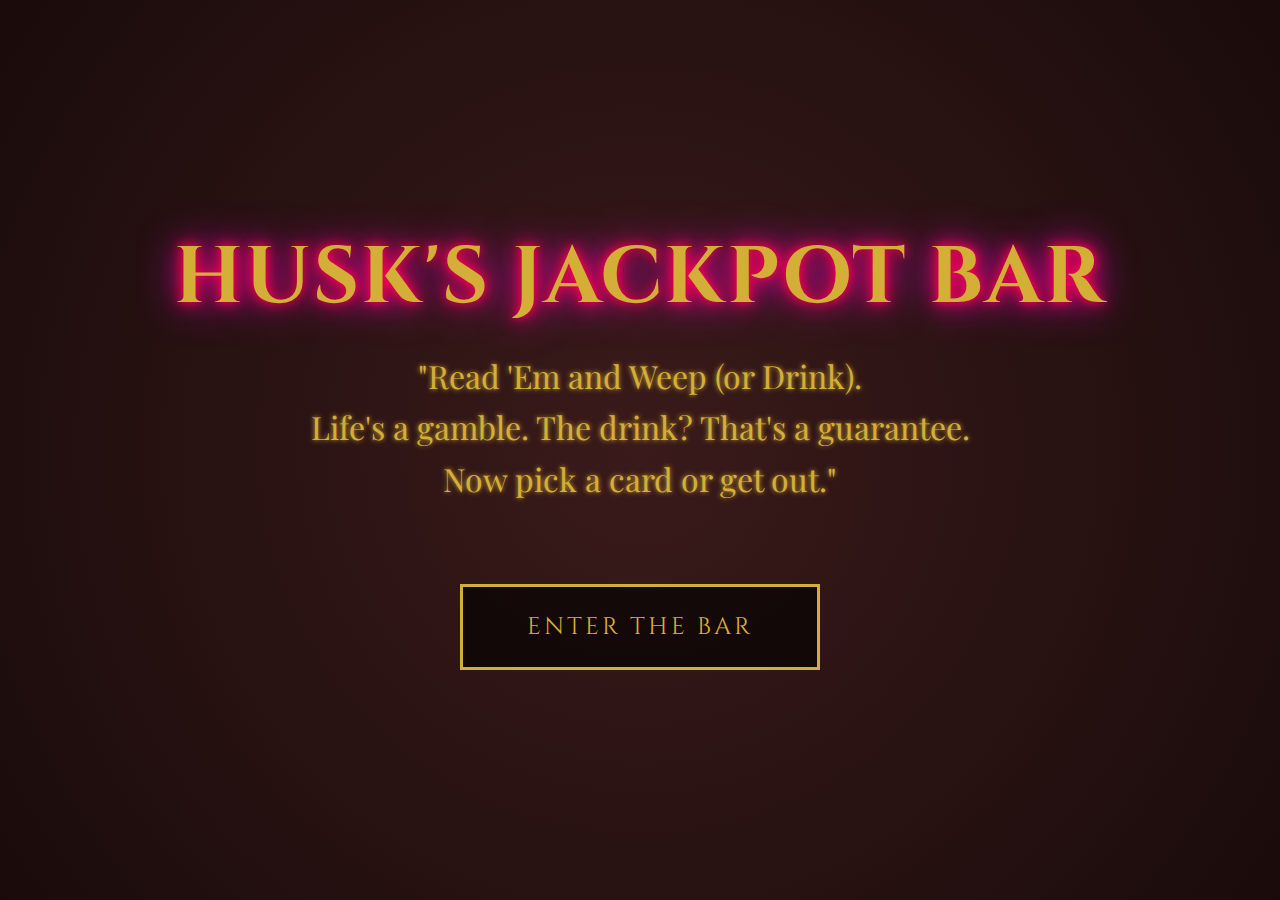
<file: index.html>
<!DOCTYPE html>
<html lang="en">

<head>
    <meta charset="UTF-8">
    <meta name="viewport" content="width=device-width, initial-scale=1.0">
    <title>Husk's Jackpot Bar</title>
    <link rel="stylesheet" href="style.css">
</head>

<body>
    <div class="landing">
        <div class="landing-container">
            <h1>Husk's Jackpot Bar</h1>
            <div class="slogan">
                <p>"Read 'Em and Weep (or Drink).</p>
                <p>Life's a gamble. The drink? That's a guarantee.</p>
                <p>Now pick a card or get out."</p>
            </div>

            <div class="menu-options">
                <button id="enter-bar" class="btn btn-glam">Enter the Bar</button>
            </div>
        </div>
    </div>
    <script>
        // Data merged directly to avoid CORS/Module issues on local file system
        const drinks = [
            {
                id: "velvette",
                character: "Velvette",
                name: "Red Velvet Martini",
                theme: {
                    primary: "#2a0a10", // Dark Burgundy
                    accent: "#ff3366",  // Hot Pink
                    text: "#ffffff"
                },
                mocktail: {
                    name: "Red Velvet Mocktini",
                    ingredients: [
                        "50ml Red Velvet Coffee Creamer (Substitute for Baileys). Alternative: Heavy cream mixed with a drop of red food coloring and a teaspoon of cocoa powder.",
                        "25ml Vanilla Syrup mixed with Milk or Cream Soda (Substitute for Vanilla Vodka).",
                        "Melted Chocolate (for rim).",
                        "Whipped Cream.",
                        "Chocolate Sprinkles.",
                        "Pirouette Wafer."
                    ],
                    instructions: [
                        "Coat the rim of a martini glass with melted chocolate.",
                        "Add the Red Velvet creamer (or mixture) and the vanilla mixture into an ice-filled shaker.",
                        "Shake well and pour into the glass.",
                        "Top with whipped cream, sprinkles, and the Pirouette wafer."
                    ]
                },
                cocktail: {
                    name: "Red Velvet Martini",
                    ingredients: [
                        "50ml Baileys Red Velvet Cupcake.",
                        "25ml Vanilla Vodka.",
                        "Chocolate (Melted for rim).",
                        "Whipped Cream.",
                        "Chocolate Sprinkles.",
                        "Pirouette Wafer."
                    ],
                    instructions: [
                        "Coat the rim of a martini glass with melted chocolate.",
                        "Add vodka and Baileys into an ice-filled shaker.",
                        "Shake with ice and pour into glass.",
                        "Top with whipped cream, sprinkles, and the Pirouette wafer and enjoy!"
                    ]
                },
                images: {
                    logo: "./Media/Drawings/Velvette.png",
                    illustration: "./Media/Drawings/Velvette.png"
                }
            },
            {
                id: "sir-pentious",
                character: "Sir Pentious",
                name: "Cobras Fang",
                theme: {
                    primary: "#1a1a1a", // Dark Grey
                    accent: "#ffd700",  // Gold/Yellow
                    text: "#ffffff"
                },
                mocktail: {
                    name: "Safe Version",
                    ingredients: [
                        "2 fl oz Black Tea (Strong) mixed with a drop of Molasses or Dark Grape Juice (Substitute for Dark Rum).",
                        "0.5 fl oz Orange Juice.",
                        "0.5 fl oz Lime Juice.",
                        "0.5 fl oz Passion Fruit Syrup.",
                        "0.25 fl oz Simple Syrup with a pinch of Cardamom/Clove (Substitute for Swedish Punsch).",
                        "0.25 fl oz Grenadine.",
                        "1 drop of Anise Extract or Licorice Tea (Substitute for Absinthe).",
                        "Garnish: 2 Pineapple fronds, 1 Snake orange peel, 3 Maraschino cherries."
                    ],
                    instructions: [
                        "Add the tea mixture, juices, syrups, and anise extract to a shaker with cubed ice.",
                        "Shake for 10-20 seconds.",
                        "Strain into a hurricane or tiki glass over fresh cracked ice.",
                        "Garnish with pineapple fronds and snake orange peel."
                    ]
                },
                cocktail: {
                    name: "Cobras Fang",
                    ingredients: [
                        "2 fl oz Dark Rum.",
                        "0.5 fl oz Orange Juice.",
                        "0.5 fl oz Lime Juice.",
                        "0.5 fl oz Passion Fruit Syrup.",
                        "0.25 fl oz Swedish Punsch.",
                        "0.25 fl oz Grenadine.",
                        "2 Dashes Absinthe.",
                        "Garnish: 2 Pineapple fronds, 1 Snake orange peel, 3 Maraschino cherries."
                    ],
                    instructions: [
                        "Add rum, orange juice, lime juice, passion fruit syrup, Swedish Punsch, grenadine, absinthe, and cubed ice to a shaker.",
                        "Shake for 10-20 seconds.",
                        "Strain into a hurricane or tiki glass over fresh cracked ice.",
                        "Garnish with pineapple fronds and snake orange peel."
                    ]
                },
                images: {
                    logo: "./Media/Drawings/SirPentious.png",
                    illustration: "./Media/Drawings/SirPentious.png"
                }
            },
            {
                id: "vox",
                character: "Vox",
                name: "Shark Bite",
                theme: {
                    primary: "#000033", // Deep Blue
                    accent: "#00ffff",  // Cyan Neon
                    text: "#ffffff"
                },
                mocktail: {
                    name: "No Bite",
                    ingredients: [
                        "1 1/2 oz Coconut Water or Coconut Cream mixed with a splash of Sprite (Substitute for Malibu).",
                        "1 oz Blue Curacao Syrup (Non-alcoholic syrup, e.g., Monin brand) OR Blue Raspberry Gatorade/Soda.",
                        "1.5 oz Pineapple Juice.",
                        "2 oz Sprite.",
                        "1/4 oz Grenadine.",
                        "1/2 oz Lime Juice.",
                        "Garnish: Cherry, Lime wedge, Blue Sugar."
                    ],
                    instructions: [
                        "Wet rim of glass and coat with blue sugar.",
                        "Combine coconut base, blue syrup/drink, and pineapple juice in an ice-filled shaker.",
                        "Shake until well combined.",
                        "Pour into glass, add the Sprite and lime juice, and lightly stir.",
                        "Add the Grenadine last (pour slowly down the side) for the \"blood effect.\"",
                        "Garnish with lime wedge and cherry."
                    ]
                },
                cocktail: {
                    name: "Shark Bite",
                    ingredients: [
                        "1 1/2 oz Malibu Rum.",
                        "1 oz Blue Curacao.",
                        "1.5 oz Pineapple Juice.",
                        "2 oz Sprite.",
                        "1/4 oz Grenadine.",
                        "1/2 oz Lime Juice.",
                        "Garnish: Cherry and Lime, Blue Sugar."
                    ],
                    instructions: [
                        "Wet rim of glass and coat with sugar (blue sugar recommended).",
                        "Combine the liquors and pineapple juice in an ice filled cocktail shaker.",
                        "Shake until well combined.",
                        "Add the Sprite and lime juice, and lightly stir.",
                        "Add the grenadine last for the blood effect.",
                        "Garnish with a lime wedge and cherry and enjoy!"
                    ]
                },
                images: {
                    logo: "./Media/Drawings/Vox.png",
                    illustration: "./Media/Drawings/Vox.png"
                }
            },
            {
                id: "cherri",
                character: "Cherri",
                name: "Cherry Bomb",
                theme: {
                    primary: "#330000", // Dark Red
                    accent: "#ff0055",  // Bomb Pink/Red
                    text: "#ffffff"
                },
                mocktail: {
                    name: "Dud",
                    ingredients: [
                        "4 Fresh Sweet Cherries, halved.",
                        "1/4 Lemon.",
                        "1/4 Lime.",
                        "1/2 ounce Simple Syrup.",
                        "Pinch of Allspice or Cinnamon (Substitute for Bitters flavor).",
                        "2 ounces Cherry Cola or Dr. Pepper (Substitute for Dark Rum depth).",
                        "Sugar (for rim).",
                        "Note: Original instructions mention mint leaves, though not listed in ingredients."
                    ],
                    instructions: [
                        "Dip rim of glass into simple syrup and coat with sugar. Set aside.",
                        "Add cherries, lemon, lime, mint leaves (optional), and simple syrup to a sturdy glass. Muddle (crush) ingredients together.",
                        "Fill glass with ice.",
                        "Pour the Cherry Cola or Dr. Pepper over the ice and muddled fruit.",
                        "Stir gently to combine (do not shake carbonated soda).",
                        "Garnish with cherries and a lime slice."
                    ]
                },
                cocktail: {
                    name: "Cherry Bomb",
                    ingredients: [
                        "4 Fresh Sweet Cherries, halved.",
                        "1/4 of a Lemon.",
                        "1/4 of a Lime.",
                        "1/2 ounce Simple Syrup.",
                        "1 Dash Angostura Bitters.",
                        "2 Ounces Dark Rum.",
                        "Sugar (for rim)."
                    ],
                    instructions: [
                        "Dip rim of glass into simple syrup and coat with sugar. Set aside.",
                        "Add cherries, lemon, lime, mint leaves (Note: mint appears in instructions but not ingredient list), and simple syrup to a sturdy glass. Use a muddler or the handle of a wooden spoon to muddle the ingredients together.",
                        "Transfer liquid to a shaker filled with ice. Add in rum and bitters, shaking to combine and cool.",
                        "Strain into a glass filled with ice and garnish with cherries and a lime slice."
                    ]
                },
                images: {
                    logo: "./Media/Drawings/Cherri.png",
                    illustration: "./Media/Drawings/Cherri.png"
                }
            },
            {
                id: "valentino",
                character: "Valentino",
                name: "Blueberry Colada",
                theme: {
                    primary: "#220011", // Dark Purple
                    accent: "#ff00ff",  // Neon Pink/Purple
                    text: "#ffffff"
                },
                mocktail: {
                    name: "Virgin Colada",
                    ingredients: [
                        "2 oz Light Coconut Milk.",
                        "1 oz Blueberry Lime Juice (Or blueberry syrup mixed with lime juice).",
                        "1 oz Coconut Water (Substitute for Coconut Rum).",
                        "1 oz White Grape Juice or Sprite (Substitute for Light Rum).",
                        "1-2 oz Pineapple Juice (Adjust to taste).",
                        "Strawberry Syrup.",
                        "Whipped Cream.",
                        "Maraschino Cherry.",
                        "Heart Sprinkles."
                    ],
                    instructions: [
                        "Fill a narrow highball glass with crushed ice, then coat the rim/inside with strawberry syrup drips.",
                        "In a shaker, combine all liquid ingredients and add ice. Shake well to chill.",
                        "Strain into the serving glass.",
                        "Garnish with whipped cream, cherry, and sprinkles."
                    ]
                },
                cocktail: {
                    name: "Blueberry Colada",
                    ingredients: [
                        "2 oz Light Coconut Milk.",
                        "1 oz Blueberry Lime Juice.",
                        "1 oz Coconut Rum.",
                        "1 oz Light Rum.",
                        "10oz Pineapple Juice (Note: This is written as 10oz in the original image, but that is likely a typo for 1oz. 10oz would overflow most glasses. Proceed with caution!).",
                        "Strawberry Syrup.",
                        "Whipped Cream.",
                        "Maraschino Cherry.",
                        "Heart Sprinkles."
                    ],
                    instructions: [
                        "Fill a narrow highball glass with crushed ice, then coat rim with strawberry syrup. Set aside.",
                        "In a cocktail shaker, combine all ingredients and add ice. Shake for 3-5 seconds or until chilled, then strain into serving glass.",
                        "Garnish with whipped cream, cherry and sprinkled, if desired. Enjoy!"
                    ]
                },
                images: {
                    logo: "./Media/Drawings/Valentino.png",
                    illustration: "./Media/Drawings/Valentino.png"
                }
            },
            {
                id: "lucifer",
                character: "Lucifer",
                name: "Candy Apple Cosmo",
                theme: {
                    primary: "#ffffff", // White
                    accent: "#ff0000",  // Red
                    text: "#000000"     // Black text for white bg
                },
                mocktail: {
                    name: "Mock-Cosmo",
                    ingredients: [
                        "2 oz Green Apple Syrup mixed with Sparkling Water OR Green Apple Soda (Substitute for Vodka).",
                        "1 cup All Natural Cranberry Juice (Adjust amount to fit glass).",
                        "1 Fresh Lime Wedge.",
                        "Garnish: 1 Peeps Marshmallow, Apple Slices, White Chocolate."
                    ],
                    instructions: [
                        "Coat the rim of a martini glass with melted white chocolate. Set aside to harden slightly.",
                        "Pour the apple mixture and cranberry juice into a shaker with ice and shake vigorously.",
                        "Strain into the martini glass.",
                        "Squirt in the juice from the lime wedge.",
                        "Garnish with apple slices and the marshmallow."
                    ]
                },
                cocktail: {
                    name: "Candy Apple Cosmo",
                    ingredients: [
                        "2 oz Smirnoff Green Apple Vodka.",
                        "1 Cup All Natural Cranberry Juice.",
                        "1 Fresh Lime Wedge.",
                        "1 Peeps Marshmallow, Apple Slices and White Chocolate for garnish."
                    ],
                    instructions: [
                        "Coat the rim of a martini glass with white chocolate. Set aside.",
                        "Pour the vodka & cranberry juice into a cocktail shaker and shake vigorously.",
                        "Strain into a martini glass and squirt in the juice from the lime wedge.",
                        "Garnish with apple slices and marshmallow. Enjoy!"
                    ]
                },
                images: {
                    logo: "./Media/Drawings/Lucifer.png",
                    illustration: "./Media/Drawings/Lucifer.png"
                }
            },
            {
                id: "alastor",
                character: "Alastor",
                name: "Dirty Shirley Temple",
                theme: {
                    primary: "#4a0000", // Blood Red
                    accent: "#ff0000",  // Bright Red
                    text: "#ffffff"
                },
                mocktail: {
                    name: "Radio Demon's Delight",
                    ingredients: [
                        "2 oz Tart Cherry Juice or Extra Grenadine (Substitute for Cherry Vodka).",
                        "1 oz Grenadine.",
                        "1/2 oz Fresh Lime Juice.",
                        "4 oz Lemon-Lime Soda (Sprite/7Up).",
                        "Crushed Ice.",
                        "Garnish: Maraschino Cherries, Mint, and Lime Wedges."
                    ],
                    instructions: [
                        "Pour the Tart Cherry Juice (or extra grenadine) over crushed ice in a tall glass.",
                        "Drizzle the 30ml grenadine and lime juice over the drink.",
                        "Top the glass off with the lemon-lime soda.",
                        "Give everything a good stir.",
                        "Garnish generously with cherries, mint, and lime."
                    ]
                },
                cocktail: {
                    name: "Dirty Shirley Temple",
                    ingredients: [
                        "Crushed Ice.",
                        "2 Ounces Cherry Vodka.",
                        "1 Ounce Grenadine.",
                        "1/2 Ounce Lime Juice, Fresh Squeezed.",
                        "4 Ounces Lemon-Lime Soda.",
                        "Garnish: Maraschino Cherries, Mint and Lime Wedges."
                    ],
                    instructions: [
                        "Pour vodka over ice in a tall glass.",
                        "Drizzle the grenadine and lime juice over the cocktail.",
                        "Top the glass off with the lemon-lime soda.",
                        "Give everything a good stir.",
                        "Garnish with a maraschino cherry (or two!), mint and a lime wedge."
                    ]
                },
                images: {
                    logo: "./Media/Drawings/Alastor.png",
                    illustration: "./Media/Drawings/Alastor.png"
                }
            },
            {
                id: "angel-dust",
                character: "Angel Dust",
                name: "Frozen Sex on the Beach",
                theme: {
                    primary: "#ffe6f2", // Very Light Pink
                    accent: "#ff66b2",  // Hot Pink
                    text: "#000000"     // Black text for light bg
                },
                mocktail: {
                    name: "Frozen Virgin on the Beach",
                    ingredients: [
                        "1.5 oz White Grape Juice or Coconut Water (Substitute for Vodka).",
                        "1 oz Peach Nectar or Peach Syrup (Substitute for Peach Schnapps).",
                        "1 oz Peach Purée.",
                        "1.5 oz Orange Juice.",
                        "1.5 oz Cranberry Juice.",
                        "1 Cup of Ice.",
                        "Garnish: Orange Slice, Whipped Cream, White Chocolate, Cherries."
                    ],
                    instructions: [
                        "Coat rim of glass with melted chocolate.",
                        "Add the grape juice, peach nectar, peach purée, and orange juice to a blender along with the ice.",
                        "Blend until you reach a slushie consistency.",
                        "Pour the cranberry juice into the bottom of the glass first.",
                        "Pour the slushie mix over the cranberry juice (to create a layered effect).",
                        "Garnish with orange slice, whipped cream, and cherries."
                    ]
                },
                cocktail: {
                    name: "Frozen Sex on the Beach",
                    ingredients: [
                        "1.5 oz Vodka.",
                        "1 oz Peach Schnapps.",
                        "1 oz Peach Purée.",
                        "1.5 oz Orange Juice.",
                        "1.5 oz Cranberry Juice.",
                        "1 Cup of Ice.",
                        "Garnish: Orange Slice, Whipped Cream, White Chocolate."
                    ],
                    instructions: [
                        "Coat rim of glass with melted chocolate.",
                        "Add the vodka, peach schnapps, peach purée, and orange juice along with a cup of ice.",
                        "Blend until desired slushie consistency. Add cranberry juice to the bottom of a glass then pour over the slushie mix.",
                        "Garnish with orange slice, whipped cream and cherries. Enjoy!"
                    ]
                },
                images: {
                    logo: "./Media/Drawings/Angle.png",
                    illustration: "./Media/Drawings/Angle.png"
                }
            },
            {
                id: "charlie",
                character: "Charlie",
                name: "Strawberry Coconut Daiquiri",
                theme: {
                    primary: "#ffcccc", // Light Red/Pink
                    accent: "#ff0000",  // Red
                    text: "#000000"
                },
                mocktail: {
                    name: "Princess's Parfait",
                    ingredients: [
                        "For Strawberry Layer:",
                        "8oz Frozen Strawberries.",
                        "3oz Water or Apple Juice (Substitute for White Rum).",
                        "1oz Simple Syrup.",
                        "For Coconut Layer:",
                        "3oz Coconut Cream.",
                        "2oz Coconut Water or Milk (Substitute for Coconut Rum).",
                        "1/2oz Lime Juice.",
                        "1oz Simple Syrup.",
                        "1 1/2 cup of Ice.",
                        "Garnish: Whipped Cream, Sprinkles, Rainbow Belt."
                    ],
                    instructions: [
                        "Strawberry Layer: Add strawberries, juice/water, and syrup to a blender. Blend until smooth. Pour into the glass.",
                        "Rinse blender out.",
                        "Coconut Layer: Add all coconut layer ingredients to blender and blend until smooth.",
                        "Pour coconut mixture carefully over the strawberry mixture to create stripes or swirls.",
                        "Top with whipped cream, sprinkles, and a rainbow belt!"
                    ]
                },
                cocktail: {
                    name: "Strawberry Coconut Daiquiri",
                    ingredients: [
                        "For Strawberry Layer: 8oz Frozen Strawberries, 3oz White Rum, 1oz Simple Syrup.",
                        "For Coconut Layer: 3oz Coconut Cream, 2oz Coconut Rum, 1/2oz Lime Juice, 1oz Simple Syrup, 1 1/2 cup of Ice.",
                        "Garnish: Whipped Cream, Sprinkles, Rainbow Belt."
                    ],
                    instructions: [
                        "Add strawberry layer ingredients to a blender and blend until smooth.",
                        "Pour strawberry mixture into glass.",
                        "Rinse blender out and add coconut layer ingredients to blender and blend until smooth.",
                        "Pour coconut mixture over strawberry mixture.",
                        "Top with garnish and enjoy!"
                    ]
                },
                images: {
                    logo: "./Media/Drawings/Charlie.png",
                    illustration: "./Media/Drawings/Charlie.png"
                }
            },
            {
                id: "niffty",
                character: "Niffty",
                name: "Old Fashioned",
                theme: {
                    primary: "#ffcc00", // Yellow/Gold
                    accent: "#ff0000",  // Red
                    text: "#000000"
                },
                mocktail: {
                    name: "New Fashioned",
                    ingredients: [
                        "2 Teaspoons Simple Syrup.",
                        "1 Teaspoon Water.",
                        "2 Dashes Orange Bitters (Alcohol-free) or Pinch of Cinnamon & Clove (Substitute for Bitters).",
                        "1 (1.5 fl oz) Jigger Strong Black Tea sweetened with Maple Syrup OR Apple Juice with a drop of Vanilla (Substitute for Bourbon).",
                        "1 Cup Ice Cubes.",
                        "Garnish: Orange slice and Maraschino cherry."
                    ],
                    instructions: [
                        "Pour simple syrup, water, and spices/bitters into a whiskey glass; stir to combine.",
                        "Add ice cubes.",
                        "Pour in the tea/juice substitute.",
                        "Garnish with an orange slice and maraschino cherry."
                    ]
                },
                cocktail: {
                    name: "Old Fashioned",
                    ingredients: [
                        "2 Teaspoons Simple Syrup.",
                        "1 Teaspoon Water.",
                        "2 Dashes Bitters.",
                        "1 Cup Ice Cubes.",
                        "1 (1.5 fluid ounce) Jigger Bourbon Whiskey.",
                        "Garnish: Orange Slice and Maraschino Cherry."
                    ],
                    instructions: [
                        "Pour simple syrup, water, and bitters into a whiskey glass; stir to combine.",
                        "Add ice cubes and pour in Bourbon.",
                        "Garnish with orange slice and maraschino cherry and enjoy!"
                    ]
                },
                images: {
                    logo: "./Media/Drawings/Nifty.png",
                    illustration: "./Media/Drawings/Nifty.png"
                }
            },
            {
                id: "vaggie",
                character: "Vaggie",
                name: "Purple Rain",
                theme: {
                    primary: "#4d4d4d", // Grey
                    accent: "#e600e6",  // Purple/Pink
                    text: "#ffffff"
                },
                mocktail: {
                    name: "Purple Rain - No Pain",
                    ingredients: [
                        "25ml Sprite or Soda Water (Substitute for Vodka).",
                        "1 Tbsp Blue Curaçao Syrup (Alcohol-free, e.g., Monin) or Blue Raspberry Syrup.",
                        "25ml Lime Juice.",
                        "75ml Grenadine.",
                        "Top up with: Lemonade or Sprite.",
                        "Purple Sugar (for rim).",
                        "Garnish: Watermelon slice.",
                        "Tip: If it's too red, add a tiny drop of blue food coloring to the grenadine before mixing."
                    ],
                    instructions: [
                        "Wet the rim of a highball glass and dip in purple sugar. Add ice.",
                        "Pour the soda/water substitute, blue syrup, lime juice, and grenadine into the glass and gently stir.",
                        "Top up with Lemonade/Sprite.",
                        "Garnish with a watermelon wedge."
                    ]
                },
                cocktail: {
                    name: "Purple Rain",
                    ingredients: [
                        "25ml Vodka.",
                        "1 Tbsp Blue Curaçao.",
                        "25ml Lime Juice.",
                        "75ml Grenadine.",
                        "Purple Sugar (for rim).",
                        "Watermelon Slice for garnish."
                    ],
                    instructions: [
                        "Wet the rim of a highball glass and dip in sugar. Add ice.",
                        "Pour the vodka, curaçao, lime juice and grenadine into glass and gently stir.",
                        "Top up with lemonade and garnish with a watermelon wedge. (If it's not purple enough, try halving the amount of curaçao, or increase the grenadine by another 25ml.)"
                    ]
                },
                images: {
                    logo: "./Media/Drawings/Vaggi.png",
                    illustration: "./Media/Drawings/Vaggi.png"
                }
            },
            {
                id: "husk",
                character: "Husk",
                name: "Blackberry Bramble",
                theme: {
                    primary: "#2a0a0a", // Dark Red/Black
                    accent: "#ff0000",  // Red
                    text: "#ffffff"
                },
                mocktail: {
                    name: "Blackberry Bramble Sober",
                    ingredients: [
                        "3/4 Ounce Freshly Squeezed Lemon Juice.",
                        "6 Large Blackberries.",
                        "1/2 Ounce Blackcurrant Syrup (e.g., Ribena) or Blackberry Syrup (Substitute for Crème de Cassis).",
                        "1/2 Ounce Simple Syrup.",
                        "1 1/2 Ounces Tonic Water or Juniper Berry Tea (Cooled) (Substitute for Gin).",
                        "Ice.",
                        "Garnish: Blackberries, Lemon slice."
                    ],
                    instructions: [
                        "Combine the lemon juice and blackberries in a rocks glass and muddle until the berries are broken up. Fill the glass with ice.",
                        "Combine blackcurrant/blackberry syrup, simple syrup, and tonic water (or tea) in a cocktail shaker and stir to combine.",
                        "Add to the berry/lemon mixture, stir, and garnish with additional blackberries."
                    ]
                },
                cocktail: {
                    name: "Blackberry Bramble",
                    ingredients: [
                        "3/4 Ounce Freshly Squeezed Lemon Juice.",
                        "6 Large Blackberries.",
                        "1/2 Ounce Crème de Cassis.",
                        "1/2 Ounce Simple Syrup.",
                        "1 1/2 Ounces Gin.",
                        "Garnish: Blackberries."
                    ],
                    instructions: [
                        "Combine the lemon juice and blackberries in a rocks glass and muddle until the berries are broken up. Fill the glass with ice.",
                        "Combine Crème de Cassis, simple syrup and gin in a cocktail shaker and stir to combine.",
                        "Add to the berry/lemon mixture, stir and garnish with additional blackberries."
                    ]
                },
                images: {
                    logo: "./Media/Drawings/Husk.png",
                    illustration: "./Media/Drawings/Husk.png"
                }
            }
        ];

        // Helper to get URL params
        function getQueryParam(param) {
            const urlParams = new URLSearchParams(window.location.search);
            return urlParams.get(param);
        }

        // Helper to set preference
        function setPreference(pref) {
            localStorage.setItem('menuPreference', pref);
        }

        function getPreference() {
            return 'separate'; // Hardcoded as requested
        }

        // Render Menu
        function renderMenu() {
            const grid = document.getElementById('menu-grid');
            if (!grid) return;

            // Image-only menu: Just the glass illustration, floating effect
            grid.innerHTML = drinks.map(drink => `
                <div class="drink-item" 
                     onclick="window.location.href='drink.html?id=${drink.id}'">
                    <img src="${drink.images.illustration}" alt="${drink.name}" title="${drink.name}">
                    <div class="drink-name" style="font-family: ${drink.theme.fontFamily}">${drink.character}</div>
                </div>
            `).join('');
        }

        // Render Drink Detail
        function renderDrink() {
            const container = document.getElementById('drink-detail');
            if (!container) return;

            const id = getQueryParam('id');
            const drink = drinks.find(d => d.id === id);

            if (!drink) {
                container.innerHTML = '<h2>Drink not found</h2>';
                return;
            }

            // Apply Theme
            document.body.style.backgroundColor = drink.theme.primary;
            document.body.style.color = drink.theme.text;
            document.documentElement.style.setProperty('--color-accent', drink.theme.accent);
            document.documentElement.style.setProperty('--color-text', drink.theme.text);
            document.documentElement.style.setProperty('--color-gold', drink.theme.accent); // Override gold with accent

            const pref = getPreference();
            let contentHtml = '';

            if (pref === 'mixed') {
                contentHtml = `
                    <div class="recipe-block" style="border-color: ${drink.theme.accent};">
                        <h3 style="color: ${drink.theme.accent}; border-bottom-color: ${drink.theme.accent};">${drink.mocktail.name} (Non-Alcoholic)</h3>
                        <ul>${drink.mocktail.ingredients.map(i => `<li>${i}</li>`).join('')}</ul>
                        <p><strong>Instructions:</strong></p>
                        <ul>${drink.mocktail.instructions.map(i => `<li>${i}</li>`).join('')}</ul>
                    </div>
                    <div class="recipe-block" style="border-color: ${drink.theme.accent};">
                        <h3 style="color: ${drink.theme.accent}; border-bottom-color: ${drink.theme.accent};">${drink.cocktail.name} (Alcoholic)</h3>
                        <ul>${drink.cocktail.ingredients.map(i => `<li>${i}</li>`).join('')}</ul>
                        <p><strong>Instructions:</strong></p>
                        <ul>${drink.cocktail.instructions.map(i => `<li>${i}</li>`).join('')}</ul>
                    </div>
                `;
            } else {
                contentHtml = `
                    <div class="tabs">
                        <button class="btn tab-btn active" onclick="switchTab('mocktail')" style="border-color: ${drink.theme.accent}; color: ${drink.theme.text};">Non-Alcoholic</button>
                        <button class="btn tab-btn" onclick="switchTab('cocktail')" style="border-color: ${drink.theme.accent}; color: ${drink.theme.text};">Alcoholic</button>
                    </div>
                    <div id="mocktail-content" class="recipe-block" style="border-color: ${drink.theme.accent};">
                        <h3 style="color: ${drink.theme.accent}; border-bottom-color: ${drink.theme.accent};">${drink.mocktail.name}</h3>
                        <ul>${drink.mocktail.ingredients.map(i => `<li>${i}</li>`).join('')}</ul>
                        <p><strong>Instructions:</strong></p>
                        <ul>${drink.mocktail.instructions.map(i => `<li>${i}</li>`).join('')}</ul>
                    </div>
                    <div id="cocktail-content" class="recipe-block" style="display:none; border-color: ${drink.theme.accent};">
                        <h3 style="color: ${drink.theme.accent}; border-bottom-color: ${drink.theme.accent};">${drink.cocktail.name}</h3>
                        <ul>${drink.cocktail.ingredients.map(i => `<li>${i}</li>`).join('')}</ul>
                        <p><strong>Instructions:</strong></p>
                        <ul>${drink.cocktail.instructions.map(i => `<li>${i}</li>`).join('')}</ul>
                    </div>
                `;
            }

            document.getElementById('drink-illustration-img').src = drink.images.illustration;
            document.getElementById('drink-logo-img').src = drink.images.logo;
            document.getElementById('recipe-container').innerHTML = contentHtml;
        }

        // Tab Switcher (Global scope for onclick)
        window.switchTab = function (type) {
            document.querySelectorAll('.tab-btn').forEach(b => {
                b.classList.remove('active');
                b.style.backgroundColor = 'transparent';
            });

            const activeBtn = event.target;
            activeBtn.classList.add('active');
            const drink = drinks.find(d => d.id === getQueryParam('id'));
            if (drink) {
                activeBtn.style.backgroundColor = drink.theme.accent;
                activeBtn.style.color = drink.theme.primary;
            }

            if (type === 'mocktail') {
                document.getElementById('mocktail-content').style.display = 'block';
                document.getElementById('cocktail-content').style.display = 'none';
            } else {
                document.getElementById('mocktail-content').style.display = 'none';
                document.getElementById('cocktail-content').style.display = 'block';
            }
        };

        // Initialization
        document.addEventListener('DOMContentLoaded', () => {
            // Index Page Logic
            const enterBtn = document.getElementById('enter-bar');

            if (enterBtn) {
                enterBtn.addEventListener('click', () => {
                    setPreference('separate');
                    window.location.href = 'menu.html';
                });
            }

            renderMenu();
            renderDrink();
        });
    </script>
</body>

</html>
</file>
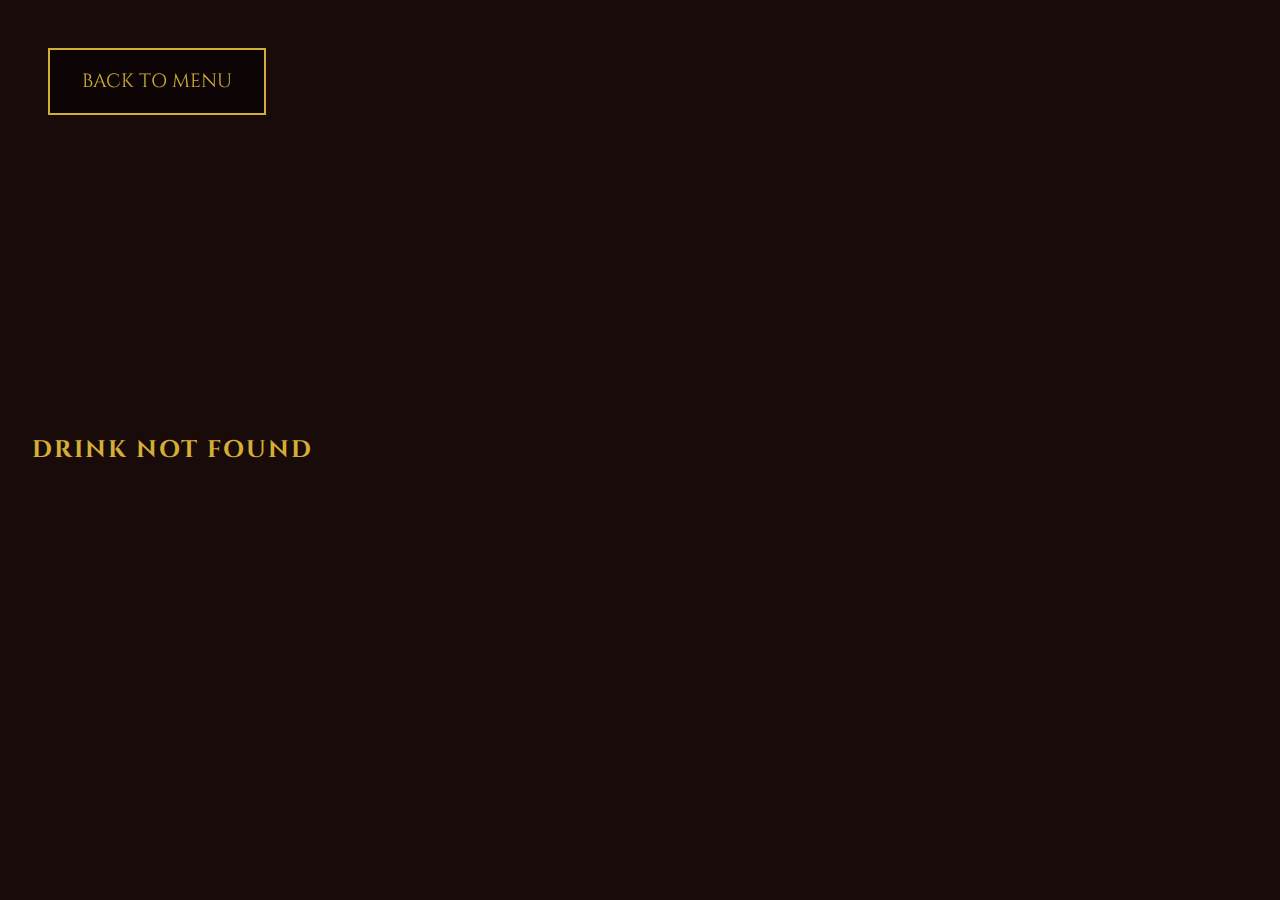
<file: drink.html>
<!DOCTYPE html>
<html lang="en">

<head>
    <meta charset="UTF-8">
    <meta name="viewport" content="width=device-width, initial-scale=1.0">
    <title>Drink Details - Husk's Jackpot Bar</title>
    <link rel="stylesheet" href="style.css">
</head>

<body>
    <a href="menu.html" class="btn back-btn">Back to Menu</a>

    <div id="drink-detail" class="drink-detail-container">
        <div class="drink-illustration">
            <img id="drink-illustration-img" src="" alt="Drink Illustration">
        </div>

        <div class="drink-content">
            <div class="drink-header">
                <!-- Name removed as it is in the logo -->
                <img id="drink-logo-img" class="drink-logo" src="" alt="Drink Logo">
            </div>

            <div id="recipe-container" class="recipe-section">
                <!-- Recipe content populated by JS -->
            </div>
        </div>
    </div>

    <script>
        // Data merged directly to avoid CORS/Module issues on local file system
        const drinks = [
            {
                id: "velvette",
                character: "Velvette",
                name: "Red Velvet Martini",
                theme: {
                    primary: "#2a0a10", // Dark Burgundy
                    accent: "#ff3366",  // Hot Pink
                    text: "#ffffff"
                },
                mocktail: {
                    name: "Red Velvet Mocktini",
                    ingredients: [
                        "50ml Red Velvet Coffee Creamer (Substitute for Baileys). Alternative: Heavy cream mixed with a drop of red food coloring and a teaspoon of cocoa powder.",
                        "25ml Vanilla Syrup mixed with Milk or Cream Soda (Substitute for Vanilla Vodka).",
                        "Melted Chocolate (for rim).",
                        "Whipped Cream.",
                        "Chocolate Sprinkles.",
                        "Pirouette Wafer."
                    ],
                    instructions: [
                        "Coat the rim of a martini glass with melted chocolate.",
                        "Add the Red Velvet creamer (or mixture) and the vanilla mixture into an ice-filled shaker.",
                        "Shake well and pour into the glass.",
                        "Top with whipped cream, sprinkles, and the Pirouette wafer."
                    ]
                },
                cocktail: {
                    name: "Red Velvet Martini",
                    ingredients: [
                        "50ml Baileys Red Velvet Cupcake.",
                        "25ml Vanilla Vodka.",
                        "Chocolate (Melted for rim).",
                        "Whipped Cream.",
                        "Chocolate Sprinkles.",
                        "Pirouette Wafer."
                    ],
                    instructions: [
                        "Coat the rim of a martini glass with melted chocolate.",
                        "Add vodka and Baileys into an ice-filled shaker.",
                        "Shake with ice and pour into glass.",
                        "Top with whipped cream, sprinkles, and the Pirouette wafer and enjoy!"
                    ]
                },
                images: {
                    logo: "./Media/Drawings/Velvette.png",
                    illustration: "./Media/Drawings/Velvette.png"
                }
            },
            {
                id: "sir-pentious",
                character: "Sir Pentious",
                name: "Cobras Fang",
                theme: {
                    primary: "#1a1a1a", // Dark Grey
                    accent: "#ffd700",  // Gold/Yellow
                    text: "#ffffff"
                },
                mocktail: {
                    name: "Safe Version",
                    ingredients: [
                        "2 fl oz Black Tea (Strong) mixed with a drop of Molasses or Dark Grape Juice (Substitute for Dark Rum).",
                        "0.5 fl oz Orange Juice.",
                        "0.5 fl oz Lime Juice.",
                        "0.5 fl oz Passion Fruit Syrup.",
                        "0.25 fl oz Simple Syrup with a pinch of Cardamom/Clove (Substitute for Swedish Punsch).",
                        "0.25 fl oz Grenadine.",
                        "1 drop of Anise Extract or Licorice Tea (Substitute for Absinthe).",
                        "Garnish: 2 Pineapple fronds, 1 Snake orange peel, 3 Maraschino cherries."
                    ],
                    instructions: [
                        "Add the tea mixture, juices, syrups, and anise extract to a shaker with cubed ice.",
                        "Shake for 10-20 seconds.",
                        "Strain into a hurricane or tiki glass over fresh cracked ice.",
                        "Garnish with pineapple fronds and snake orange peel."
                    ]
                },
                cocktail: {
                    name: "Cobras Fang",
                    ingredients: [
                        "2 fl oz Dark Rum.",
                        "0.5 fl oz Orange Juice.",
                        "0.5 fl oz Lime Juice.",
                        "0.5 fl oz Passion Fruit Syrup.",
                        "0.25 fl oz Swedish Punsch.",
                        "0.25 fl oz Grenadine.",
                        "2 Dashes Absinthe.",
                        "Garnish: 2 Pineapple fronds, 1 Snake orange peel, 3 Maraschino cherries."
                    ],
                    instructions: [
                        "Add rum, orange juice, lime juice, passion fruit syrup, Swedish Punsch, grenadine, absinthe, and cubed ice to a shaker.",
                        "Shake for 10-20 seconds.",
                        "Strain into a hurricane or tiki glass over fresh cracked ice.",
                        "Garnish with pineapple fronds and snake orange peel."
                    ]
                },
                images: {
                    logo: "./Media/Drawings/SirPentious.png",
                    illustration: "./Media/Drawings/SirPentious.png"
                }
            },
            {
                id: "vox",
                character: "Vox",
                name: "Shark Bite",
                theme: {
                    primary: "#000033", // Deep Blue
                    accent: "#00ffff",  // Cyan Neon
                    text: "#ffffff"
                },
                mocktail: {
                    name: "No Bite",
                    ingredients: [
                        "1 1/2 oz Coconut Water or Coconut Cream mixed with a splash of Sprite (Substitute for Malibu).",
                        "1 oz Blue Curacao Syrup (Non-alcoholic syrup, e.g., Monin brand) OR Blue Raspberry Gatorade/Soda.",
                        "1.5 oz Pineapple Juice.",
                        "2 oz Sprite.",
                        "1/4 oz Grenadine.",
                        "1/2 oz Lime Juice.",
                        "Garnish: Cherry, Lime wedge, Blue Sugar."
                    ],
                    instructions: [
                        "Wet rim of glass and coat with blue sugar.",
                        "Combine coconut base, blue syrup/drink, and pineapple juice in an ice-filled shaker.",
                        "Shake until well combined.",
                        "Pour into glass, add the Sprite and lime juice, and lightly stir.",
                        "Add the Grenadine last (pour slowly down the side) for the \"blood effect.\"",
                        "Garnish with lime wedge and cherry."
                    ]
                },
                cocktail: {
                    name: "Shark Bite",
                    ingredients: [
                        "1 1/2 oz Malibu Rum.",
                        "1 oz Blue Curacao.",
                        "1.5 oz Pineapple Juice.",
                        "2 oz Sprite.",
                        "1/4 oz Grenadine.",
                        "1/2 oz Lime Juice.",
                        "Garnish: Cherry and Lime, Blue Sugar."
                    ],
                    instructions: [
                        "Wet rim of glass and coat with sugar (blue sugar recommended).",
                        "Combine the liquors and pineapple juice in an ice filled cocktail shaker.",
                        "Shake until well combined.",
                        "Add the Sprite and lime juice, and lightly stir.",
                        "Add the grenadine last for the blood effect.",
                        "Garnish with a lime wedge and cherry and enjoy!"
                    ]
                },
                images: {
                    logo: "./Media/Drawings/Vox.png",
                    illustration: "./Media/Drawings/Vox.png"
                }
            },
            {
                id: "cherri",
                character: "Cherri",
                name: "Cherry Bomb",
                theme: {
                    primary: "#330000", // Dark Red
                    accent: "#ff0055",  // Bomb Pink/Red
                    text: "#ffffff"
                },
                mocktail: {
                    name: "Dud",
                    ingredients: [
                        "4 Fresh Sweet Cherries, halved.",
                        "1/4 Lemon.",
                        "1/4 Lime.",
                        "1/2 ounce Simple Syrup.",
                        "Pinch of Allspice or Cinnamon (Substitute for Bitters flavor).",
                        "2 ounces Cherry Cola or Dr. Pepper (Substitute for Dark Rum depth).",
                        "Sugar (for rim).",
                        "Note: Original instructions mention mint leaves, though not listed in ingredients."
                    ],
                    instructions: [
                        "Dip rim of glass into simple syrup and coat with sugar. Set aside.",
                        "Add cherries, lemon, lime, mint leaves (optional), and simple syrup to a sturdy glass. Muddle (crush) ingredients together.",
                        "Fill glass with ice.",
                        "Pour the Cherry Cola or Dr. Pepper over the ice and muddled fruit.",
                        "Stir gently to combine (do not shake carbonated soda).",
                        "Garnish with cherries and a lime slice."
                    ]
                },
                cocktail: {
                    name: "Cherry Bomb",
                    ingredients: [
                        "4 Fresh Sweet Cherries, halved.",
                        "1/4 of a Lemon.",
                        "1/4 of a Lime.",
                        "1/2 ounce Simple Syrup.",
                        "1 Dash Angostura Bitters.",
                        "2 Ounces Dark Rum.",
                        "Sugar (for rim)."
                    ],
                    instructions: [
                        "Dip rim of glass into simple syrup and coat with sugar. Set aside.",
                        "Add cherries, lemon, lime, mint leaves (Note: mint appears in instructions but not ingredient list), and simple syrup to a sturdy glass. Use a muddler or the handle of a wooden spoon to muddle the ingredients together.",
                        "Transfer liquid to a shaker filled with ice. Add in rum and bitters, shaking to combine and cool.",
                        "Strain into a glass filled with ice and garnish with cherries and a lime slice."
                    ]
                },
                images: {
                    logo: "./Media/Drawings/Cherri.png",
                    illustration: "./Media/Drawings/Cherri.png"
                }
            },
            {
                id: "valentino",
                character: "Valentino",
                name: "Blueberry Colada",
                theme: {
                    primary: "#220011", // Dark Purple
                    accent: "#ff00ff",  // Neon Pink/Purple
                    text: "#ffffff"
                },
                mocktail: {
                    name: "Virgin Colada",
                    ingredients: [
                        "2 oz Light Coconut Milk.",
                        "1 oz Blueberry Lime Juice (Or blueberry syrup mixed with lime juice).",
                        "1 oz Coconut Water (Substitute for Coconut Rum).",
                        "1 oz White Grape Juice or Sprite (Substitute for Light Rum).",
                        "1-2 oz Pineapple Juice (Adjust to taste).",
                        "Strawberry Syrup.",
                        "Whipped Cream.",
                        "Maraschino Cherry.",
                        "Heart Sprinkles."
                    ],
                    instructions: [
                        "Fill a narrow highball glass with crushed ice, then coat the rim/inside with strawberry syrup drips.",
                        "In a shaker, combine all liquid ingredients and add ice. Shake well to chill.",
                        "Strain into the serving glass.",
                        "Garnish with whipped cream, cherry, and sprinkles."
                    ]
                },
                cocktail: {
                    name: "Blueberry Colada",
                    ingredients: [
                        "2 oz Light Coconut Milk.",
                        "1 oz Blueberry Lime Juice.",
                        "1 oz Coconut Rum.",
                        "1 oz Light Rum.",
                        "10oz Pineapple Juice (Note: This is written as 10oz in the original image, but that is likely a typo for 1oz. 10oz would overflow most glasses. Proceed with caution!).",
                        "Strawberry Syrup.",
                        "Whipped Cream.",
                        "Maraschino Cherry.",
                        "Heart Sprinkles."
                    ],
                    instructions: [
                        "Fill a narrow highball glass with crushed ice, then coat rim with strawberry syrup. Set aside.",
                        "In a cocktail shaker, combine all ingredients and add ice. Shake for 3-5 seconds or until chilled, then strain into serving glass.",
                        "Garnish with whipped cream, cherry and sprinkled, if desired. Enjoy!"
                    ]
                },
                images: {
                    logo: "./Media/Drawings/Valentino.png",
                    illustration: "./Media/Drawings/Valentino.png"
                }
            },
            {
                id: "lucifer",
                character: "Lucifer",
                name: "Candy Apple Cosmo",
                theme: {
                    primary: "#ffffff", // White
                    accent: "#ff0000",  // Red
                    text: "#000000"     // Black text for white bg
                },
                mocktail: {
                    name: "Mock-Cosmo",
                    ingredients: [
                        "2 oz Green Apple Syrup mixed with Sparkling Water OR Green Apple Soda (Substitute for Vodka).",
                        "1 cup All Natural Cranberry Juice (Adjust amount to fit glass).",
                        "1 Fresh Lime Wedge.",
                        "Garnish: 1 Peeps Marshmallow, Apple Slices, White Chocolate."
                    ],
                    instructions: [
                        "Coat the rim of a martini glass with melted white chocolate. Set aside to harden slightly.",
                        "Pour the apple mixture and cranberry juice into a shaker with ice and shake vigorously.",
                        "Strain into the martini glass.",
                        "Squirt in the juice from the lime wedge.",
                        "Garnish with apple slices and the marshmallow."
                    ]
                },
                cocktail: {
                    name: "Candy Apple Cosmo",
                    ingredients: [
                        "2 oz Smirnoff Green Apple Vodka.",
                        "1 Cup All Natural Cranberry Juice.",
                        "1 Fresh Lime Wedge.",
                        "1 Peeps Marshmallow, Apple Slices and White Chocolate for garnish."
                    ],
                    instructions: [
                        "Coat the rim of a martini glass with white chocolate. Set aside.",
                        "Pour the vodka & cranberry juice into a cocktail shaker and shake vigorously.",
                        "Strain into a martini glass and squirt in the juice from the lime wedge.",
                        "Garnish with apple slices and marshmallow. Enjoy!"
                    ]
                },
                images: {
                    logo: "./Media/Drawings/Lucifer.png",
                    illustration: "./Media/Drawings/Lucifer.png"
                }
            },
            {
                id: "alastor",
                character: "Alastor",
                name: "Dirty Shirley Temple",
                theme: {
                    primary: "#4a0000", // Blood Red
                    accent: "#ff0000",  // Bright Red
                    text: "#ffffff"
                },
                mocktail: {
                    name: "Radio Demon's Delight",
                    ingredients: [
                        "2 oz Tart Cherry Juice or Extra Grenadine (Substitute for Cherry Vodka).",
                        "1 oz Grenadine.",
                        "1/2 oz Fresh Lime Juice.",
                        "4 oz Lemon-Lime Soda (Sprite/7Up).",
                        "Crushed Ice.",
                        "Garnish: Maraschino Cherries, Mint, and Lime Wedges."
                    ],
                    instructions: [
                        "Pour the Tart Cherry Juice (or extra grenadine) over crushed ice in a tall glass.",
                        "Drizzle the 1 oz grenadine and lime juice over the drink.",
                        "Top the glass off with the lemon-lime soda.",
                        "Give everything a good stir.",
                        "Garnish generously with cherries, mint, and lime."
                    ]
                },
                cocktail: {
                    name: "Dirty Shirley Temple",
                    ingredients: [
                        "Crushed Ice.",
                        "2 Ounces Cherry Vodka.",
                        "1 Ounce Grenadine.",
                        "1/2 Ounce Lime Juice, Fresh Squeezed.",
                        "4 Ounces Lemon-Lime Soda.",
                        "Garnish: Maraschino Cherries, Mint and Lime Wedges."
                    ],
                    instructions: [
                        "Pour vodka over ice in a tall glass.",
                        "Drizzle the grenadine and lime juice over the cocktail.",
                        "Top the glass off with the lemon-lime soda.",
                        "Give everything a good stir.",
                        "Garnish with a maraschino cherry (or two!), mint and a lime wedge."
                    ]
                },
                images: {
                    logo: "./Media/Drawings/Alastor.png",
                    illustration: "./Media/Drawings/Alastor.png"
                }
            },
            {
                id: "angel-dust",
                character: "Angel Dust",
                name: "Frozen Sex on the Beach",
                theme: {
                    primary: "#ffe6f2", // Very Light Pink
                    accent: "#ff66b2",  // Hot Pink
                    text: "#000000"     // Black text for light bg
                },
                mocktail: {
                    name: "Frozen Virgin on the Beach",
                    ingredients: [
                        "1.5 oz White Grape Juice or Coconut Water (Substitute for Vodka).",
                        "1 oz Peach Nectar or Peach Syrup (Substitute for Peach Schnapps).",
                        "1 oz Peach Purée.",
                        "1.5 oz Orange Juice.",
                        "1.5 oz Cranberry Juice.",
                        "1 Cup of Ice.",
                        "Garnish: Orange Slice, Whipped Cream, White Chocolate, Cherries."
                    ],
                    instructions: [
                        "Coat rim of glass with melted chocolate.",
                        "Add the grape juice, peach nectar, peach purée, and orange juice to a blender along with the ice.",
                        "Blend until you reach a slushie consistency.",
                        "Pour the cranberry juice into the bottom of the glass first.",
                        "Pour the slushie mix over the cranberry juice (to create a layered effect).",
                        "Garnish with orange slice, whipped cream, and cherries."
                    ]
                },
                cocktail: {
                    name: "Frozen Sex on the Beach",
                    ingredients: [
                        "1.5 oz Vodka.",
                        "1 oz Peach Schnapps.",
                        "1 oz Peach Purée.",
                        "1.5 oz Orange Juice.",
                        "1.5 oz Cranberry Juice.",
                        "1 Cup of Ice.",
                        "Garnish: Orange Slice, Whipped Cream, White Chocolate."
                    ],
                    instructions: [
                        "Coat rim of glass with melted chocolate.",
                        "Add the vodka, peach schnapps, peach purée, and orange juice along with a cup of ice.",
                        "Blend until desired slushie consistency. Add cranberry juice to the bottom of a glass then pour over the slushie mix.",
                        "Garnish with orange slice, whipped cream and cherries. Enjoy!"
                    ]
                },
                images: {
                    logo: "./Media/Drawings/Angle.png",
                    illustration: "./Media/Drawings/Angle.png"
                }
            },
            {
                id: "charlie",
                character: "Charlie",
                name: "Strawberry Coconut Daiquiri",
                theme: {
                    primary: "#ffcccc", // Light Red/Pink
                    accent: "#ff0000",  // Red
                    text: "#000000"
                },
                mocktail: {
                    name: "Princess's Parfait",
                    ingredients: [
                        "For Strawberry Layer:",
                        "8oz Frozen Strawberries.",
                        "3oz Water or Apple Juice (Substitute for White Rum).",
                        "1oz Simple Syrup.",
                        "For Coconut Layer:",
                        "3oz Coconut Cream.",
                        "2oz Coconut Water or Milk (Substitute for Coconut Rum).",
                        "1/2oz Lime Juice.",
                        "1oz Simple Syrup.",
                        "1 1/2 cup of Ice.",
                        "Garnish: Whipped Cream, Sprinkles, Rainbow Belt."
                    ],
                    instructions: [
                        "Strawberry Layer: Add strawberries, juice/water, and syrup to a blender. Blend until smooth. Pour into the glass.",
                        "Rinse blender out.",
                        "Coconut Layer: Add all coconut layer ingredients to blender and blend until smooth.",
                        "Pour coconut mixture carefully over the strawberry mixture to create stripes or swirls.",
                        "Top with whipped cream, sprinkles, and a rainbow belt!"
                    ]
                },
                cocktail: {
                    name: "Strawberry Coconut Daiquiri",
                    ingredients: [
                        "For Strawberry Layer: 8oz Frozen Strawberries, 3oz White Rum, 1oz Simple Syrup.",
                        "For Coconut Layer: 3oz Coconut Cream, 2oz Coconut Rum, 1/2oz Lime Juice, 1oz Simple Syrup, 1 1/2 cup of Ice.",
                        "Garnish: Whipped Cream, Sprinkles, Rainbow Belt."
                    ],
                    instructions: [
                        "Add strawberry layer ingredients to a blender and blend until smooth.",
                        "Pour strawberry mixture into glass.",
                        "Rinse blender out and add coconut layer ingredients to blender and blend until smooth.",
                        "Pour coconut mixture over strawberry mixture.",
                        "Top with garnish and enjoy!"
                    ]
                },
                images: {
                    logo: "./Media/Drawings/Charlie.png",
                    illustration: "./Media/Drawings/Charlie.png"
                }
            },
            {
                id: "niffty",
                character: "Niffty",
                name: "Old Fashioned",
                theme: {
                    primary: "#ffcc00", // Yellow/Gold
                    accent: "#ff0000",  // Red
                    text: "#000000"
                },
                mocktail: {
                    name: "New Fashioned",
                    ingredients: [
                        "2 Teaspoons Simple Syrup.",
                        "1 Teaspoon Water.",
                        "2 Dashes Orange Bitters (Alcohol-free) or Pinch of Cinnamon & Clove (Substitute for Bitters).",
                        "1 (1.5 fl oz) Jigger Strong Black Tea sweetened with Maple Syrup OR Apple Juice with a drop of Vanilla (Substitute for Bourbon).",
                        "1 Cup Ice Cubes.",
                        "Garnish: Orange slice and Maraschino cherry."
                    ],
                    instructions: [
                        "Pour simple syrup, water, and spices/bitters into a whiskey glass; stir to combine.",
                        "Add ice cubes.",
                        "Pour in the tea/juice substitute.",
                        "Garnish with an orange slice and maraschino cherry."
                    ]
                },
                cocktail: {
                    name: "Old Fashioned",
                    ingredients: [
                        "2 Teaspoons Simple Syrup.",
                        "1 Teaspoon Water.",
                        "2 Dashes Bitters.",
                        "1 Cup Ice Cubes.",
                        "1 (1.5 fluid ounce) Jigger Bourbon Whiskey.",
                        "Garnish: Orange Slice and Maraschino Cherry."
                    ],
                    instructions: [
                        "Pour simple syrup, water, and bitters into a whiskey glass; stir to combine.",
                        "Add ice cubes and pour in Bourbon.",
                        "Garnish with orange slice and maraschino cherry and enjoy!"
                    ]
                },
                images: {
                    logo: "./Media/Drawings/Nifty.png",
                    illustration: "./Media/Drawings/Nifty.png"
                }
            },
            {
                id: "vaggie",
                character: "Vaggie",
                name: "Purple Rain",
                theme: {
                    primary: "#4d4d4d", // Grey
                    accent: "#e600e6",  // Purple/Pink
                    text: "#ffffff"
                },
                mocktail: {
                    name: "Purple Rain - No Pain",
                    ingredients: [
                        "25ml Sprite or Soda Water (Substitute for Vodka).",
                        "1 Tbsp Blue Curaçao Syrup (Alcohol-free, e.g., Monin) or Blue Raspberry Syrup.",
                        "25ml Lime Juice.",
                        "75ml Grenadine.",
                        "Top up with: Lemonade or Sprite.",
                        "Purple Sugar (for rim).",
                        "Garnish: Watermelon slice.",
                        "Tip: If it's too red, add a tiny drop of blue food coloring to the grenadine before mixing."
                    ],
                    instructions: [
                        "Wet the rim of a highball glass and dip in purple sugar. Add ice.",
                        "Pour the soda/water substitute, blue syrup, lime juice, and grenadine into the glass and gently stir.",
                        "Top up with Lemonade/Sprite.",
                        "Garnish with a watermelon wedge."
                    ]
                },
                cocktail: {
                    name: "Purple Rain",
                    ingredients: [
                        "25ml Vodka.",
                        "1 Tbsp Blue Curaçao.",
                        "25ml Lime Juice.",
                        "75ml Grenadine.",
                        "Purple Sugar (for rim).",
                        "Watermelon Slice for garnish."
                    ],
                    instructions: [
                        "Wet the rim of a highball glass and dip in sugar. Add ice.",
                        "Pour the vodka, curaçao, lime juice and grenadine into glass and gently stir.",
                        "Top up with lemonade and garnish with a watermelon wedge. (If it's not purple enough, try halving the amount of curaçao, or increase the grenadine by another 25ml.)"
                    ]
                },
                images: {
                    logo: "./Media/Drawings/Vaggi.png",
                    illustration: "./Media/Drawings/Vaggi.png"
                }
            },
            {
                id: "husk",
                character: "Husk",
                name: "Blackberry Bramble",
                theme: {
                    primary: "#2a0a0a", // Dark Red/Black
                    accent: "#ff0000",  // Red
                    text: "#ffffff"
                },
                mocktail: {
                    name: "Blackberry Bramble Sober",
                    ingredients: [
                        "3/4 Ounce Freshly Squeezed Lemon Juice.",
                        "6 Large Blackberries.",
                        "1/2 Ounce Blackcurrant Syrup (e.g., Ribena) or Blackberry Syrup (Substitute for Crème de Cassis).",
                        "1/2 Ounce Simple Syrup.",
                        "1 1/2 Ounces Tonic Water or Juniper Berry Tea (Cooled) (Substitute for Gin).",
                        "Ice.",
                        "Garnish: Blackberries, Lemon slice."
                    ],
                    instructions: [
                        "Combine the lemon juice and blackberries in a rocks glass and muddle until the berries are broken up. Fill the glass with ice.",
                        "Combine blackcurrant/blackberry syrup, simple syrup, and tonic water (or tea) in a cocktail shaker and stir to combine.",
                        "Add to the berry/lemon mixture, stir, and garnish with additional blackberries."
                    ]
                },
                cocktail: {
                    name: "Blackberry Bramble",
                    ingredients: [
                        "3/4 Ounce Freshly Squeezed Lemon Juice.",
                        "6 Large Blackberries.",
                        "1/2 Ounce Crème de Cassis.",
                        "1/2 Ounce Simple Syrup.",
                        "1 1/2 Ounces Gin.",
                        "Garnish: Blackberries."
                    ],
                    instructions: [
                        "Combine the lemon juice and blackberries in a rocks glass and muddle until the berries are broken up. Fill the glass with ice.",
                        "Combine Crème de Cassis, simple syrup and gin in a cocktail shaker and stir to combine.",
                        "Add to the berry/lemon mixture, stir and garnish with additional blackberries."
                    ]
                },
                images: {
                    logo: "./Media/Drawings/Husk.png",
                    illustration: "./Media/Drawings/Husk.png"
                }
            }
        ];

        // Helper to get URL params
        function getQueryParam(param) {
            const urlParams = new URLSearchParams(window.location.search);
            return urlParams.get(param);
        }

        // Helper to set preference
        function setPreference(pref) {
            localStorage.setItem('menuPreference', pref);
        }

        function getPreference() {
            return 'separate'; // Hardcoded as requested
        }

        // Render Menu
        function renderMenu() {
            const grid = document.getElementById('menu-grid');
            if (!grid) return;

            // Image-only menu: Just the glass illustration, floating effect
            grid.innerHTML = drinks.map(drink => `
                <div class="drink-item" 
                     onclick="window.location.href='drink.html?id=${drink.id}'">
                    <img src="${drink.images.illustration}" alt="${drink.name}" title="${drink.name}">
                </div>
            `).join('');
        }

        // Render Drink Detail
        function renderDrink() {
            const container = document.getElementById('drink-detail');
            if (!container) return;

            const id = getQueryParam('id');
            const drink = drinks.find(d => d.id === id);

            if (!drink) {
                container.innerHTML = '<h2>Drink not found</h2>';
                return;
            }

            // Apply Theme
            document.body.style.backgroundColor = drink.theme.primary;
            document.body.style.color = drink.theme.text;
            document.documentElement.style.setProperty('--color-accent', drink.theme.accent);
            document.documentElement.style.setProperty('--color-text', drink.theme.text);
            document.documentElement.style.setProperty('--color-gold', drink.theme.accent); // Override gold with accent

            const pref = getPreference();
            let contentHtml = '';

            if (pref === 'mixed') {
                contentHtml = `
                    <div class="recipe-block" style="border-color: ${drink.theme.accent};">
                        <h3 style="color: ${drink.theme.accent}; border-bottom-color: ${drink.theme.accent};">${drink.mocktail.name} (Non-Alcoholic)</h3>
                        <ul>${drink.mocktail.ingredients.map(i => `<li>${i}</li>`).join('')}</ul>
                        <p><strong>Instructions:</strong></p>
                        <ul>${drink.mocktail.instructions.map(i => `<li>${i}</li>`).join('')}</ul>
                    </div>
                    <div class="recipe-block" style="border-color: ${drink.theme.accent};">
                        <h3 style="color: ${drink.theme.accent}; border-bottom-color: ${drink.theme.accent};">${drink.cocktail.name} (Alcoholic)</h3>
                        <ul>${drink.cocktail.ingredients.map(i => `<li>${i}</li>`).join('')}</ul>
                        <p><strong>Instructions:</strong></p>
                        <ul>${drink.cocktail.instructions.map(i => `<li>${i}</li>`).join('')}</ul>
                    </div>
                `;
            } else {
                contentHtml = `
                    <div class="tabs">
                        <button class="btn tab-btn active" onclick="switchTab('mocktail')" style="border-color: ${drink.theme.accent}; color: ${drink.theme.text};">Non-Alcoholic</button>
                        <button class="btn tab-btn" onclick="switchTab('cocktail')" style="border-color: ${drink.theme.accent}; color: ${drink.theme.text};">Alcoholic</button>
                    </div>
                    <div id="mocktail-content" class="recipe-block" style="border-color: ${drink.theme.accent};">
                        <h3 style="color: ${drink.theme.accent}; border-bottom-color: ${drink.theme.accent};">${drink.mocktail.name}</h3>
                        <ul>${drink.mocktail.ingredients.map(i => `<li>${i}</li>`).join('')}</ul>
                        <p><strong>Instructions:</strong></p>
                        <ul>${drink.mocktail.instructions.map(i => `<li>${i}</li>`).join('')}</ul>
                    </div>
                    <div id="cocktail-content" class="recipe-block" style="display:none; border-color: ${drink.theme.accent};">
                        <h3 style="color: ${drink.theme.accent}; border-bottom-color: ${drink.theme.accent};">${drink.cocktail.name}</h3>
                        <ul>${drink.cocktail.ingredients.map(i => `<li>${i}</li>`).join('')}</ul>
                        <p><strong>Instructions:</strong></p>
                        <ul>${drink.cocktail.instructions.map(i => `<li>${i}</li>`).join('')}</ul>
                    </div>
                `;
            }

            document.getElementById('drink-illustration-img').src = drink.images.illustration;
            document.getElementById('drink-logo-img').src = drink.images.logo;
            document.getElementById('recipe-container').innerHTML = contentHtml;
        }

        // Tab Switcher (Global scope for onclick)
        window.switchTab = function (type) {
            document.querySelectorAll('.tab-btn').forEach(b => {
                b.classList.remove('active');
                b.style.backgroundColor = 'transparent';
            });

            const activeBtn = event.target;
            activeBtn.classList.add('active');
            const drink = drinks.find(d => d.id === getQueryParam('id'));
            if (drink) {
                activeBtn.style.backgroundColor = drink.theme.accent;
                activeBtn.style.color = drink.theme.primary;
            }

            if (type === 'mocktail') {
                document.getElementById('mocktail-content').style.display = 'block';
                document.getElementById('cocktail-content').style.display = 'none';
            } else {
                document.getElementById('mocktail-content').style.display = 'none';
                document.getElementById('cocktail-content').style.display = 'block';
            }
        };

        // Initialization
        document.addEventListener('DOMContentLoaded', () => {
            // Index Page Logic
            const enterBtn = document.getElementById('enter-bar');

            if (enterBtn) {
                enterBtn.addEventListener('click', () => {
                    setPreference('separate');
                    window.location.href = 'menu.html';
                });
            }

            renderMenu();
            renderDrink();
        });
    </script>
</body>

</html>
</file>
<file: style.css>
@import url('https://fonts.googleapis.com/css2?family=Amatic+SC:wght@700&family=Cinzel:wght@400;700&family=Cinzel+Decorative:wght@700&family=Dancing+Script:wght@700&family=Great+Vibes&family=Limelight&family=Lobster&family=Orbitron:wght@700&family=Oswald:wght@700&family=Pacifico&family=Permanent+Marker&family=Playfair+Display:ital,wght@0,400;0,700;1,400&family=Roboto:wght@300;400;500&family=Rye&display=swap');

:root {
    --color-bg: #1a0b0b;
    --color-card-bg: #2a1212;
    --color-text: #e0e0e0;
    --color-accent: #ff004c;
    /* Hazbin Red */
    --color-gold: #d4af37;
    --color-neon: #ff00ff;
    --font-heading: 'Cinzel', serif;
    --font-subheading: 'Playfair Display', serif;
    --font-body: 'Roboto', sans-serif;
}

* {
    box-sizing: border-box;
    margin: 0;
    padding: 0;
}

body {
    background-color: var(--color-bg);
    color: var(--color-text);
    font-family: var(--font-body);
    line-height: 1.6;
    overflow-x: hidden;
    transition: background-color 0.5s ease, color 0.5s ease;
}

h1,
h2,
h3 {
    font-family: var(--font-heading);
    color: var(--color-gold);
    text-transform: uppercase;
    letter-spacing: 2px;
}

a {
    text-decoration: none;
    color: inherit;
}

/* Utilities */
.container {
    max-width: 1200px;
    margin: 0 auto;
    padding: 2rem;
}

.btn {
    display: inline-block;
    padding: 1rem 2rem;
    background: transparent;
    border: 2px solid var(--color-gold);
    color: var(--color-gold);
    font-family: var(--font-heading);
    font-size: 1.2rem;
    cursor: pointer;
    transition: all 0.3s ease;
    text-transform: uppercase;
    margin: 1rem;
}

.btn:hover {
    background: var(--color-gold);
    color: var(--color-bg);
    box-shadow: 0 0 15px var(--color-gold);
}

/* Animations & Glamm */
@keyframes fadeIn {
    from {
        opacity: 0;
        transform: translateY(20px);
    }

    to {
        opacity: 1;
        transform: translateY(0);
    }
}

@keyframes neonPulse {
    0% {
        box-shadow: 0 0 5px var(--color-gold), 0 0 10px var(--color-gold);
    }

    50% {
        box-shadow: 0 0 20px var(--color-gold), 0 0 30px var(--color-neon);
    }

    100% {
        box-shadow: 0 0 5px var(--color-gold), 0 0 10px var(--color-gold);
    }
}

/* Landing Page */
.landing {
    height: 100vh;
    display: flex;
    flex-direction: column;
    justify-content: center;
    align-items: center;
    text-align: center;
    background: radial-gradient(circle, #3a1a1a 0%, #1a0b0b 100%);
}

.landing-container {
    animation: fadeIn 1.5s ease-out;
}

.landing h1 {
    font-size: 5rem;
    margin-bottom: 0.5rem;
    text-shadow: 0 0 10px var(--color-accent), 0 0 20px var(--color-accent), 0 0 40px var(--color-neon);
    animation: fadeIn 1s ease-out;
}

.slogan {
    font-family: var(--font-subheading);
    font-size: 2rem;
    color: var(--color-gold);
    text-shadow: 0 0 5px var(--color-gold);
    margin-bottom: 4rem;
    animation: fadeIn 1.5s ease-out 0.5s backwards;
}

.btn-glam {
    font-size: 1.5rem;
    padding: 1.5rem 4rem;
    border: 3px solid var(--color-gold);
    background: rgba(0, 0, 0, 0.6);
    color: var(--color-gold);
    text-transform: uppercase;
    letter-spacing: 3px;
    position: relative;
    overflow: hidden;
    transition: all 0.4s ease;
    animation: neonPulse 3s infinite;
}

.btn-glam:hover {
    background: var(--color-gold);
    color: #000;
    box-shadow: 0 0 50px var(--color-gold);
    transform: scale(1.05);
}

/* Menu Grid Layout */
#menu-grid {
    display: grid;
    grid-template-columns: repeat(auto-fit, minmax(250px, 1fr));
    gap: 3rem;
    padding: 2rem;
    max-width: 1400px;
    margin: 0 auto;
}

.drink-item {
    position: relative;
    cursor: pointer;
    transition: transform 0.3s ease, filter 0.3s ease;
    display: flex;
    flex-direction: column;
    /* Stack image and name */
    justify-content: center;
    align-items: center;
    gap: 1rem;
}

.drink-item img {
    max-width: 100%;
    height: auto;
    max-height: 350px;
    /* Reduced slightly to make room for text */
    object-fit: contain;
    filter: drop-shadow(0 10px 15px rgba(0, 0, 0, 0.5));
    transition: all 0.4s cubic-bezier(0.175, 0.885, 0.32, 1.275);
}

.drink-name {
    font-size: 1.5rem;
    color: var(--color-gold);
    text-align: center;
    text-shadow: 0 2px 4px rgba(0, 0, 0, 0.8);
    opacity: 0.8;
    transition: opacity 0.3s ease, color 0.3s ease;
}

.drink-item:hover img {
    transform: translateY(-15px) scale(1.05);
    filter: drop-shadow(0 20px 25px rgba(255, 0, 76, 0.4));
    /* Hazbin Red Glow */
}

.drink-item:hover .drink-name {
    opacity: 1;
    color: var(--color-accent);
}

.drink-detail-container {
    display: flex;
    min-height: 100vh;
    padding: 2rem;
    gap: 2rem;
    align-items: center;
}

.drink-illustration img {
    max-width: 100%;
    max-height: 80vh;
    border-radius: 10px;
    box-shadow: 0 0 20px rgba(0, 0, 0, 0.5);
}

.drink-content {
    flex: 1;
    display: flex;
    flex-direction: column;
    height: 80vh;
}

.drink-header {
    display: flex;
    justify-content: flex-end;
    /* Align logo to right */
    align-items: center;
    margin-bottom: 2rem;
    min-height: 100px;
}

.drink-logo {
    width: 200px;
    /* Increased size for visibility since text is gone */
    height: auto;
    object-fit: contain;
}

.recipe-section {
    background: rgba(0, 0, 0, 0.3);
    /* More transparent to show bg color */
    padding: 2rem;
    border: 2px solid var(--color-gold);
    border-radius: 8px;
    overflow-y: auto;
    flex-grow: 1;
    backdrop-filter: blur(5px);
}

.recipe-block {
    margin-bottom: 2rem;
    border: 1px solid transparent;
    /* For JS styling */
    padding: 1rem;
    border-radius: 4px;
}

.recipe-block h3 {
    color: var(--color-accent);
    border-bottom: 2px solid var(--color-gold);
    padding-bottom: 0.5rem;
    margin-bottom: 1rem;
}

.recipe-block ul {
    list-style-type: none;
    margin-bottom: 1rem;
}

.recipe-block li {
    margin-bottom: 0.5rem;
    padding-left: 1.5rem;
    position: relative;
}

.recipe-block li::before {
    content: '♦';
    color: currentColor;
    /* Inherit from parent */
    position: absolute;
    left: 0;
}

.back-btn {
    position: fixed;
    top: 2rem;
    left: 2rem;
    z-index: 100;
    background: rgba(0, 0, 0, 0.5);
    /* Ensure visibility on light backgrounds */
}

/* Tabs */
.tabs {
    display: flex;
    margin-bottom: 1rem;
    gap: 1rem;
}

.tab-btn {
    margin: 0;
    flex: 1;
    text-align: center;
    border-width: 2px;
}

.tab-btn.active {
    /* Styles handled by JS for dynamic colors, but default here */
    font-weight: bold;
}

/* Responsive */
@media (max-width: 768px) {
    .drink-detail-container {
        flex-direction: column;
        height: auto;
    }

    .drink-header {
        justify-content: center;
        width: 100%;
    }

    .drink-content {
        height: auto;
        width: 100%;
    }

    .drink-illustration img {
        max-height: 50vh;
    }

    .back-btn {
        position: absolute;
    }
}
</file>
